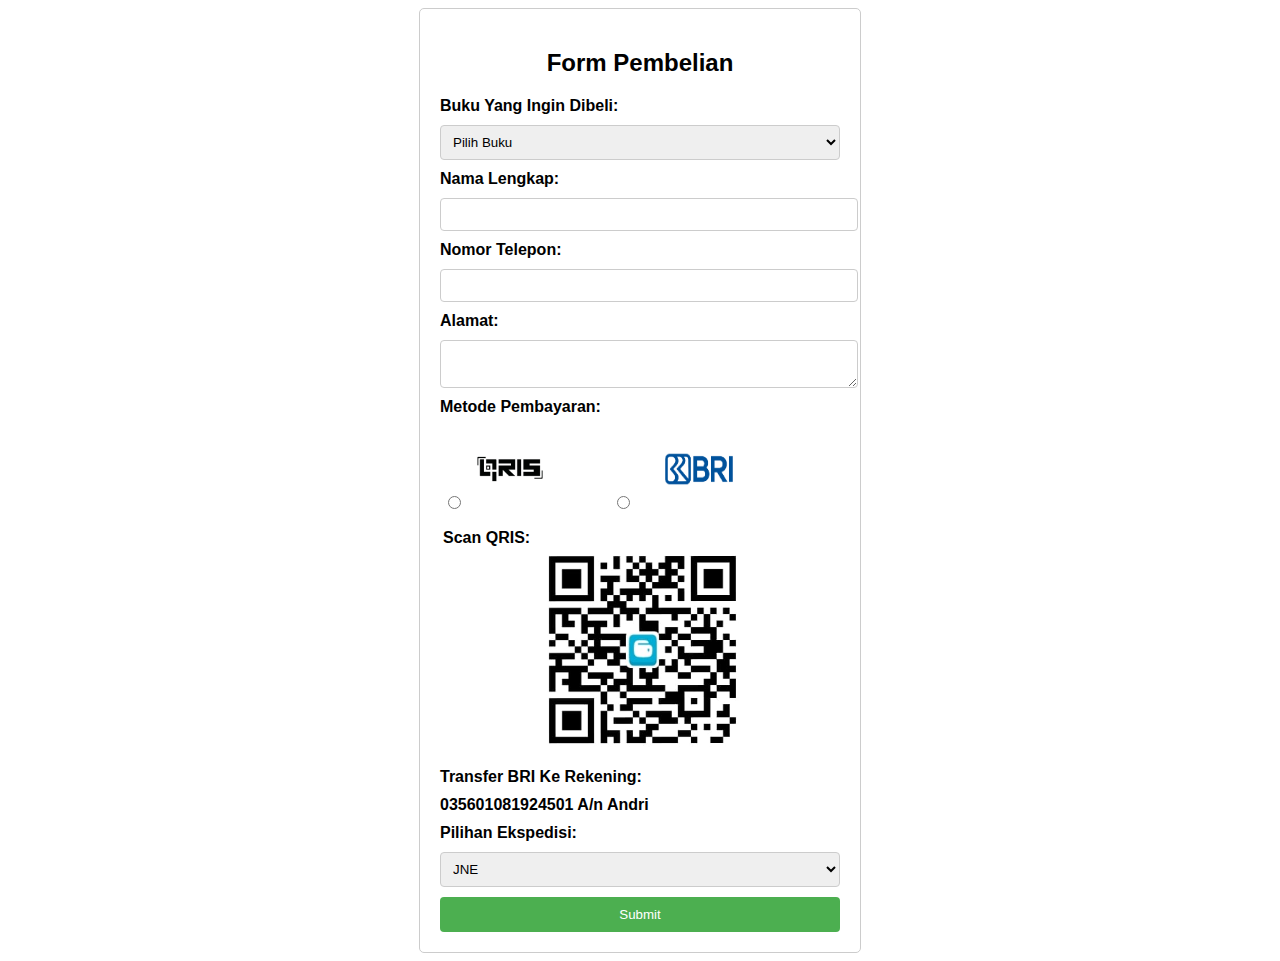
<file: formbeeli.html>
<!DOCTYPE html>
<html lang="en">
<head>
    <meta charset="UTF-8">
    <meta name="viewport" content="width=device-width, initial-scale=1.0">
    <title>Form Pembelian</title>
    <link rel="stylesheet" href="formbeli.css">
    <link rel="website icon" type="png" href="3b557ea0-51ba-4460-8eab-3281bd4dcd89.png"/>
    <style>
        body {
    font-family: Arial, sans-serif;
}

.container {
    max-width: 400px;
    margin: 0 auto;
    padding: 20px;
    border: 1px solid #ccc;
    border-radius: 5px;
}

h2 {
    text-align: center;
}

form {
    display: grid;
    grid-gap: 10px;
}

label {
    font-weight: bold;
}

input[type="text"],
input[type="tel"],
textarea,
select {
    width: 100%;
    padding: 8px;
    border: 1px solid #ccc;
    border-radius: 4px;
}

input[type="radio"] {
    margin-right: 5px;
}

input[type="submit"] {
    background-color: #4CAF50;
    color: white;
    padding: 10px 20px;
    border: none;
    border-radius: 4px;
    cursor: pointer;
}

.popup {
    display: none;
    position: fixed;
    top: 0;
    left: 0;
    width: 100%;
    height: 100%;
    background-color: rgba(0, 0, 0, 0.7);
    z-index: 1;
    justify-content: center;
    align-items: center;
}

.popup-content {
    background-color: white;
    padding: 20px;
    border-radius: 5px;
    box-shadow: 0px 0px 10px 0px #000000;
    position: relative;
}

.close {
    position: absolute;
    top: 10px;
    right: 10px;
    cursor: pointer;
}


    </style>
</head>
<body>
    <div class="container">
        <h2>Form Pembelian</h2>
        <form id="purchaseForm">
            <label for="nama">Buku Yang Ingin Dibeli:</label>
            <select name="ekspedisi" id="">
                <option value="">Pilih Buku</option>
                <option value="JNE">Bumi</option>
                <option value="J&T">Bulan</option>
                <option value="SiCepat">Bintang</option>
                <option value="Anteraja">Komet Minor</option>
                <option value="">Selena</option>
                <option value="">Bibi Gill</option>
                <option value="">Matahari Minor</option>
                <option value="">Pulang</option>
                <option value="">Ceros Dan Batozar</option>
            </select>

            <label for="nama">Nama Lengkap:</label>
            <input type="text" id="nama" name="nama" required>

            <label for="telepon">Nomor Telepon:</label>
            <input type="tel" id="telepon" name="telepon" required>

            <label for="alamat">Alamat:</label>
            <textarea id="alamat" name="alamat" required></textarea>

            <label for="metodePembayaran">Metode Pembayaran:</label>
           
            <table>
                <tr>
                    <td>
                        <input type="radio" id="qr" name="metode">
                        <label for="qr">
                        <img src="qris.jpeg" alt="" style="width: 80px; height: 80px;" id="qris">
                        </label>
                    </td>
                    <td>
                        <input type="radio" id="cod" name="metode">
                        <label for="cod">
                        <img src="e60c7fb17ef375a76f66b48680c14352-removebg-preview.png" alt="" style="width: 120px; height: 80px;">
                        </label>
                    </td>
                </tr>
                <table>
                    <tr>
                    <td><label for="">Scan QRIS:</label></td>
                    </tr>
                    <tr>
                    <td><img src="qr.jpeg" alt="" style="width: 200px; height: 200px; margin-left: 100px;"></td>
                    </tr>
                </table>
                <label for="nama">Transfer BRI Ke Rekening:</label>
                <label for=""><b>035601081924501 A/n Andri</b></label>
                
            </table>
    
            <label for="ekspedisi">Pilihan Ekspedisi:</label>
            <select name="ekspedisi" id="">
            <option value="JNE">JNE</option>
            <option value="J&T">J&T</option>
            <option value="SiCepat">SiCEPAT</option>
            <option value="Anteraja">Anteraja</option>

               

            </select>
        
            

            <input type="submit" value="Submit">
        </form>
    </div>

    <div id="successPopup" class="popup">
        <div class="popup-content">
            <span class="close" onclick="closePopup()">&times;</span>
            <h3>Pembelian Berhasil!</h3>
            <p>Terima kasih atas pembelian Anda. Detail pembelian telah kami terima.</p>
        </div>
    </div>

    <script>
        const purchaseForm = document.getElementById("purchaseForm");
        const successPopup = document.getElementById("successPopup");

        purchaseForm.addEventListener("submit", function (e) {
            e.preventDefault();
            showPopup();
        });

        function showPopup() {
            successPopup.style.display = "block";
        }

        function closePopup() {
            successPopup.style.display = "none";
        }
    </script>
</body>
</html>
</file>
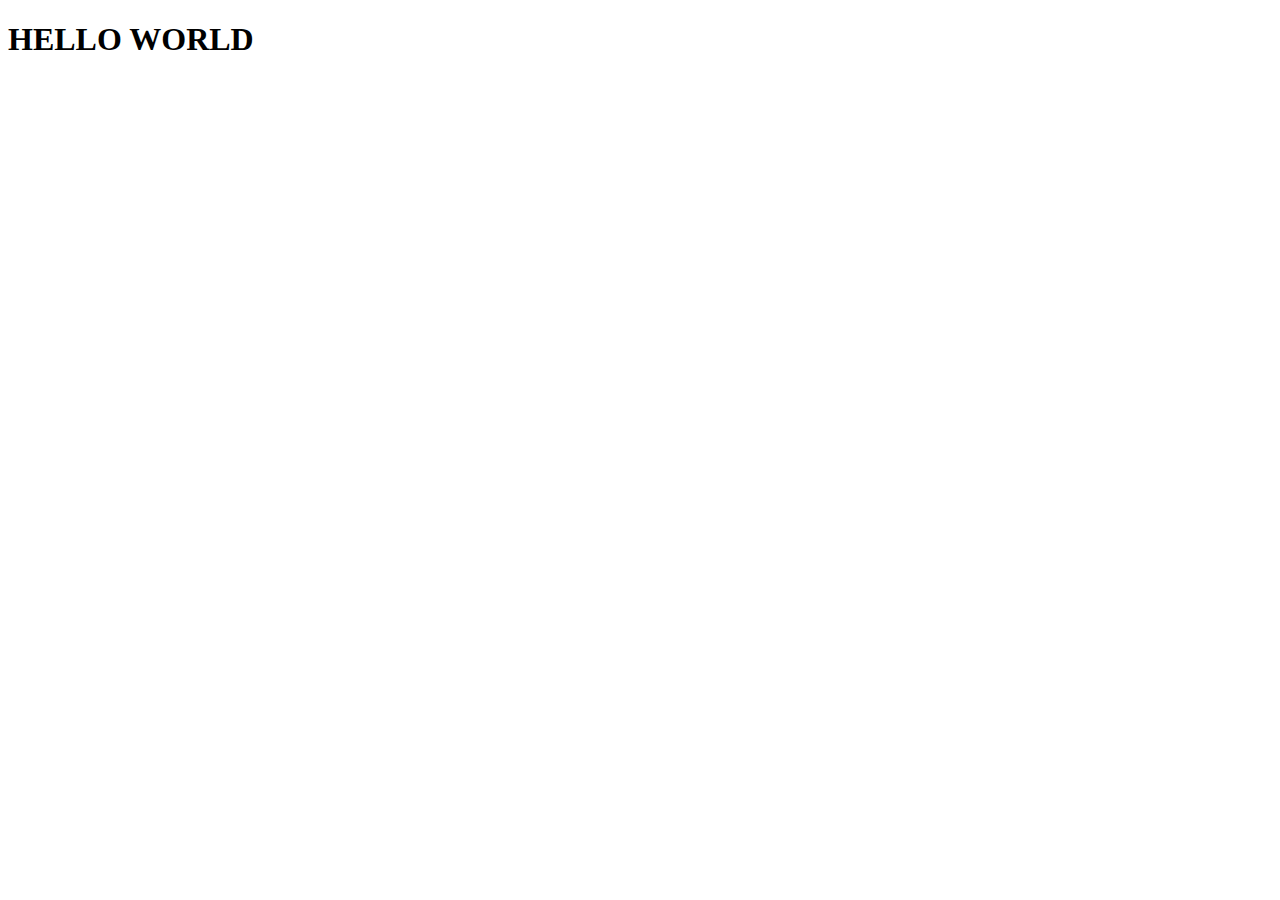
<file: halaman1 (2).html>
<!DOCTYPE html>
<html lang="en">
<head>
    <meta charset="UTF-8">
    <meta name="viewport" content="width=device-width, initial-scale=1.0">
    <title>Document</title>
</head>
<body>
    <h1> HELLO WORLD</h1>
    
</body>
</html>
</file>
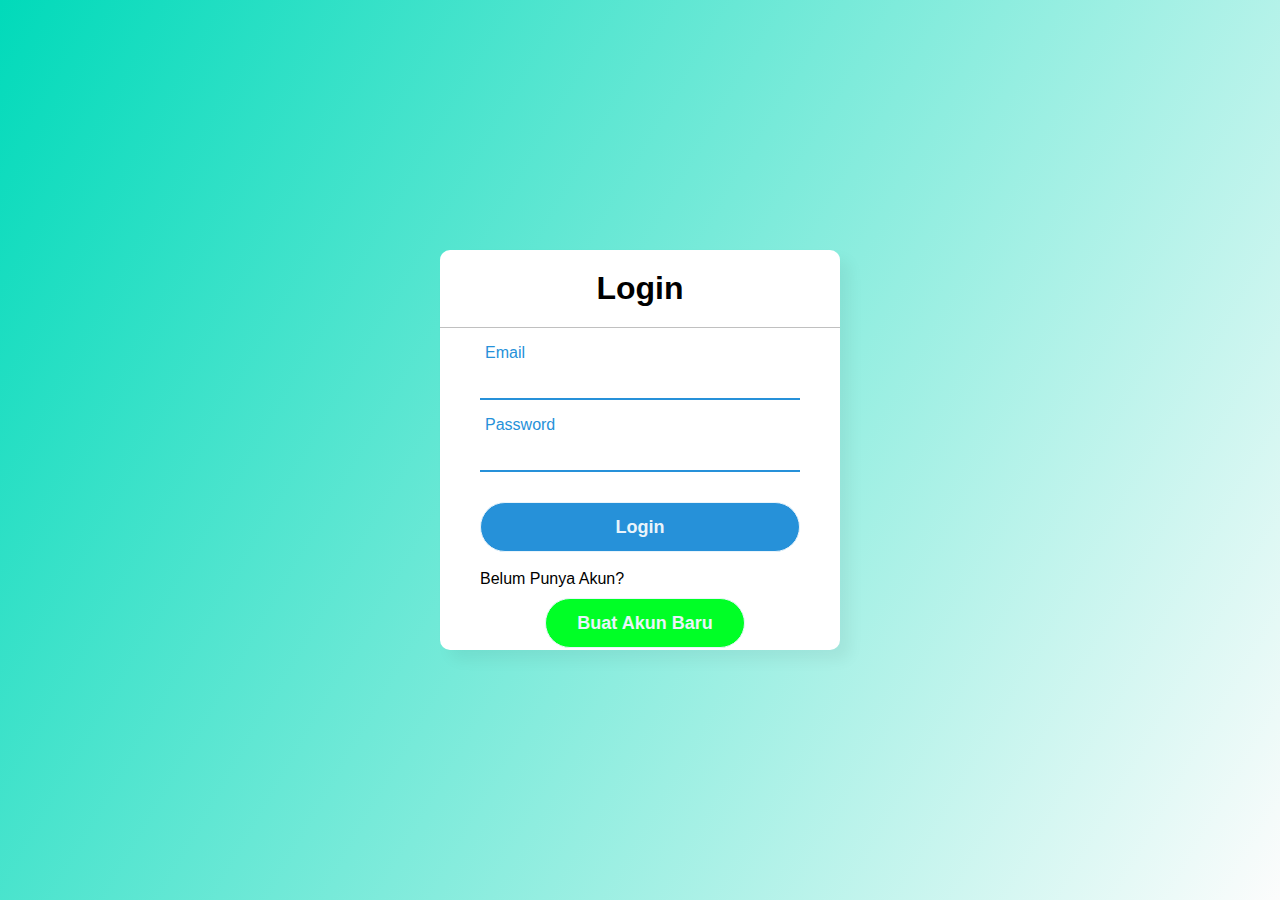
<file: login.html>
<!DOCTYPE html>

<html lang="en" dir="ltr">
  <head>
    <meta charset="utf-8">
    <title>Login</title>
    <link rel="stylesheet" href="ra.css">
    <link rel="website icon" type="png" href="3b557ea0-51ba-4460-8eab-3281bd4dcd89.png"/>

    <style>
      *{
  margin: 0;
  padding: 0;
  box-sizing: border-box;
  font-family: "Poppins", sans-serif;
}
body{
  margin: 0;
  padding: 0;
  background: linear-gradient(120deg,#01daba, #fcfcfc);
  height: 100vh;
  overflow: hidden;
}
.center{
  position: absolute;
  top: 50%;
  left: 50%;
  transform: translate(-50%, -50%);
  width: 400px;
  height: 400px;
  background: white;
  border-radius: 10px;
  box-shadow: 10px 10px 15px rgba(0,0,0,0.05);
}
.center h1{
  text-align: center;
  padding: 20px 0;
  border-bottom: 1px solid silver;
}
.center form{
  padding: 0 40px;
  box-sizing: border-box;
}
form .txt_field{
  position: relative;
  border-bottom: 2px solid #adadad;
  margin: 30px 0;
}
.txt_field input{
  width: 100%;
  padding: 0 5px;
  height: 40px;
  font-size: 16px;
  border: none;
  background: none;
  outline: none;
}
.txt_field label{
  position: absolute;
  top: 50%;
  left: 5px;
  color: #adadad;
  transform: translateY(-50%);
  font-size: 16px;
  pointer-events: none;
  transition: .5s;
}
.txt_field span::before{
  content: '';
  position: absolute;
  top: 40px;
  left: 0;
  width: 0%;
  height: 2px;
  background: #2691d9;
  transition: .5s;
}
.txt_field input:focus ~ label,
.txt_field input:valid ~ label{
  top: -5px;
  color: #2691d9;
}
.txt_field input:focus ~ span::before,
.txt_field input:valid ~ span::before{
  width: 100%;
}
.pass{
  margin: -5px 0 20px 5px;
  color: #a6a6a6;
  cursor: pointer;
}
.pass:hover{
  text-decoration: underline;
}
input[type="submit"]{
  width: 100%;
  height: 50px;
  border: 1px solid;
  background: #2691d9;
  border-radius: 25px;
  font-size: 18px;
  color: #e9f4fb;
  font-weight: 700;
  cursor: pointer;
  outline: none;
}
input[type="submit"]:hover{
  border-color: #2691d9;
  transition: .5s;
}
.signup_link{
  margin: 30px 0;
  text-align: center;
  font-size: 16px;
  color: #666666;
}
.signup_link a{
  color: #2691d9;
  text-decoration: none;
}
.signup_link a:hover{
  text-decoration: underline;
}


input[type="submit"] .buat {
  width: 500%;
  height: 50px;
  border: 1px solid;
  background: #00ff26;
  border-radius: 25px;
  font-size: 18px;
  color: #e9f4fb;
  font-weight: 700;
  cursor: pointer;
  outline: none;
}
    </style>
  </head>
  <body>
    <div class="center">
      <h1>Login</h1>
      <form method="post" action="file:///C:/Users/USER/Tugas%20Akhir%20Kelompok%201/projek%20perpus/projek%20perpus/ProjectLibrary.HTML#services">
        <div class="txt_field">
          <input type="text" >
          <span></span>
          <label>Email</label>
        </div>
        <div class="txt_field">
          <input type="password" >
          <span></span>
          <label>Password</label>
        </div>
        <a href="formbeeli.html">
        <input type="submit" value="Login" >
        </a>
        <br><br>
        <span>
          Belum Punya Akun?
        </span>
        <br>
        </form>

     
        <a href="register.html">
          <button  value="Buat Akun Baru" class="buat" style="width: 50%;
        height: 50px;
        border: 1px solid;
        background: #00ff26;
        border-radius: 25px;
        font-size: 18px;
        color: #e9f4fb;
        font-weight: 700;
        cursor: pointer;
        outline: none;
        margin-left: 105px;
        margin-top: 10px;">
        Buat Akun Baru
      
           
           

        </button>
        </a>

      
      
      
    </div>

  </body>
</html>
</file>
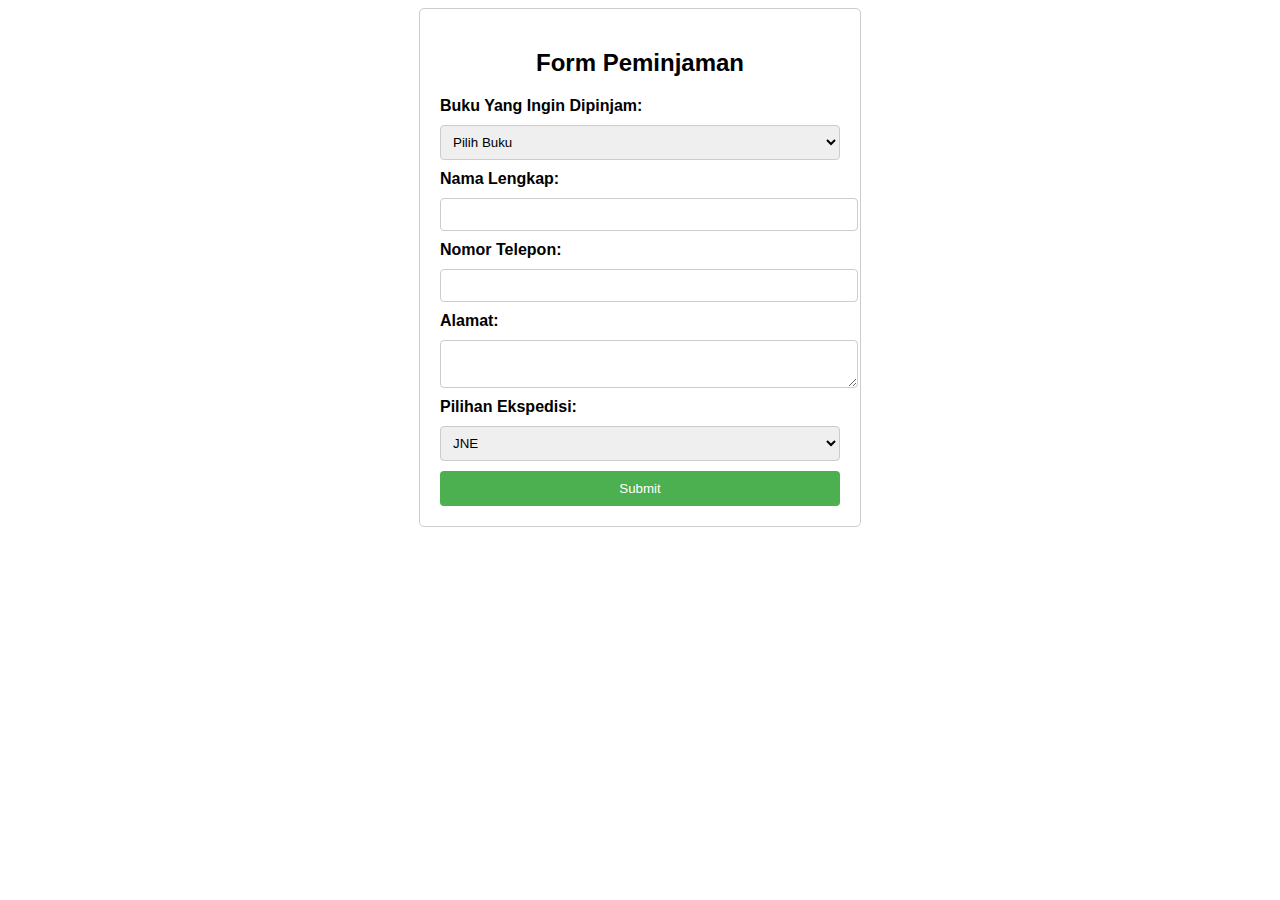
<file: pinjam.html>
<!DOCTYPE html>
<html lang="en">
<head>
    <meta charset="UTF-8">
    <meta name="viewport" content="width=device-width, initial-scale=1.0">
    <title>Form Peminjaman</title>
    <link rel="stylesheet" href="formbeli.css">
    <link rel="website icon" type="png" href="3b557ea0-51ba-4460-8eab-3281bd4dcd89.png">
    <style>
body {
    font-family: Arial, sans-serif;
}

.container {
    max-width: 400px;
    margin: 0 auto;
    padding: 20px;
    border: 1px solid #ccc;
    border-radius: 5px;
}

h2 {
    text-align: center;
}

form {
    display: grid;
    grid-gap: 10px;
}

label {
    font-weight: bold;
}

input[type="text"],
input[type="tel"],
textarea,
select {
    width: 100%;
    padding: 8px;
    border: 1px solid #ccc;
    border-radius: 4px;
}

input[type="radio"] {
    margin-right: 5px;
}

input[type="submit"] {
    background-color: #4CAF50;
    color: white;
    padding: 10px 20px;
    border: none;
    border-radius: 4px;
    cursor: pointer;
}

.popup {
    display: none;
    position: fixed;
    top: 0;
    left: 0;
    width: 100%;
    height: 100%;
    background-color: rgba(0, 0, 0, 0.7);
    z-index: 1;
    justify-content: center;
    align-items: center;
}

.popup-content {
    background-color: white;
    padding: 20px;
    border-radius: 5px;
    box-shadow: 0px 0px 10px 0px #000000;
    position: relative;
}

.close {
    position: absolute;
    top: 10px;
    right: 10px;
    cursor: pointer;
}


    </style>
</head>
<body>
    <div class="container">
        <h2>Form Peminjaman</h2>
        <form id="purchaseForm">
            <label for="nama">Buku Yang Ingin Dipinjam:</label>
            <select name="ekspedisi" id="">
                <option value="">Pilih Buku</option>
                <option value="JNE">Bumi</option>
                <option value="J&T">Bulan</option>
                <option value="SiCepat">Bintang</option>
                <option value="Anteraja">Komet Minor</option>
                <option value="">Selena</option>
                <option value="">Bibi Gill</option>
                <option value="">Matahari Minor</option>
                <option value="">Pulang</option>
                <option value="">Ceros Dan Batozar</option>
            </select>

            <label for="nama">Nama Lengkap:</label>
            <input type="text" id="nama" name="nama" required>

            <label for="telepon">Nomor Telepon:</label>
            <input type="tel" id="telepon" name="telepon" required>

            <label for="alamat">Alamat:</label>
            <textarea id="alamat" name="alamat" required></textarea>

    
            <label for="ekspedisi">Pilihan Ekspedisi:</label>
            <select name="ekspedisi" id="">
            <option value="JNE">JNE</option>
            <option value="J&T">J&T</option>
            <option value="SiCepat">SiCEPAT</option>
            <option value="Anteraja">Anteraja</option>

               

            </select>
        
            

            <input type="submit" value="Submit">
        </form>
    </div>

    <div id="successPopup" class="popup">
        <div class="popup-content">
            <span class="close" onclick="closePopup()">&times;</span>
            <h3>Pembelian Berhasil!</h3>
            <p>Terima kasih atas pembelian Anda. Detail pembelian telah kami terima.</p>
        </div>
    </div>

    <script>
        const purchaseForm = document.getElementById("purchaseForm");
        const successPopup = document.getElementById("successPopup");

        purchaseForm.addEventListener("submit", function (e) {
            e.preventDefault();
            showPopup();
        });

        function showPopup() {
            successPopup.style.display = "block";
        }

        function closePopup() {
            successPopup.style.display = "none";
        }
    </script>
</body>
</html>
</file>
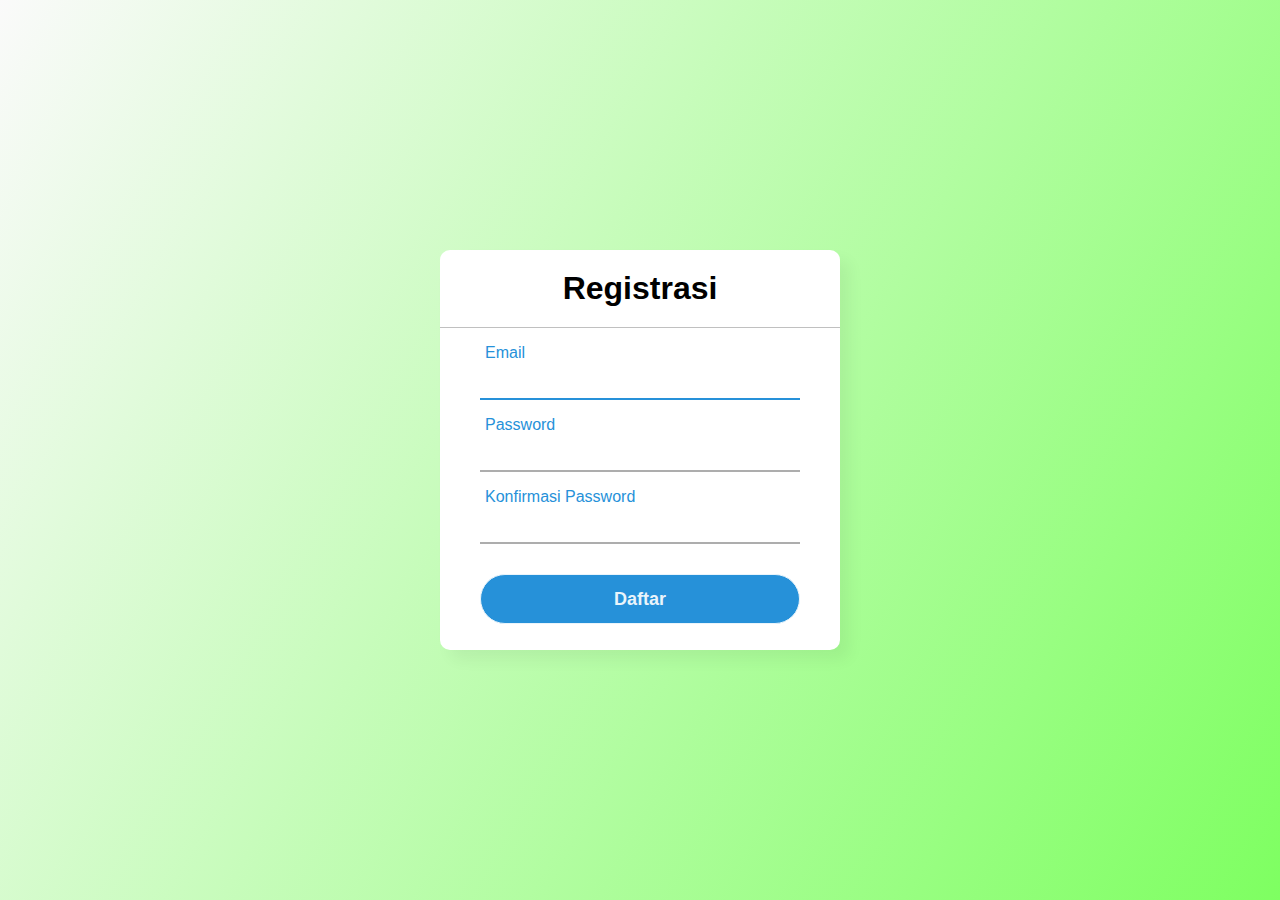
<file: register.html>
<html lang="en" dir="ltr">
  <head>
    <meta charset="utf-8">
    <title>Login</title>
    <link rel="stylesheet" href="re.css">
    <link rel="website icon" type="png" href="3b557ea0-51ba-4460-8eab-3281bd4dcd89.png" >
    <style>
      
*{
    margin: 0;
    padding: 0;
    box-sizing: border-box;
    font-family: "Poppins", sans-serif;
  }
  body{
    margin: 0;
    padding: 0;
    background: linear-gradient(120deg,#fafafa, #7eff61);
    height: 100vh;
    overflow: hidden;
  }
  .center{
    position: absolute;
    top: 50%;
    left: 50%;
    transform: translate(-50%, -50%);
    width: 400px;
    height: 400px;
    background: white;
    border-radius: 10px;
    box-shadow: 10px 10px 15px rgba(0,0,0,0.05);
  }
  .center h1{
    text-align: center;
    padding: 20px 0;
    border-bottom: 1px solid silver;
  }
  .center form{
    padding: 0 40px;
    box-sizing: border-box;
  }
  form .txt_field{
    position: relative;
    border-bottom: 2px solid #adadad;
    margin: 30px 0;
  }
  .txt_field input{
    width: 100%;
    padding: 0 5px;
    height: 40px;
    font-size: 16px;
    border: none;
    background: none;
    outline: none;
  }
  .txt_field label{
    position: absolute;
    top: 50%;
    left: 5px;
    color: #adadad;
    transform: translateY(-50%);
    font-size: 16px;
    pointer-events: none;
    transition: .5s;
  }
  .txt_field span::before{
    content: '';
    position: absolute;
    top: 40px;
    left: 0;
    width: 0%;
    height: 2px;
    background: #2691d9;
    transition: .5s;
  }
  .txt_field input:focus ~ label,
  .txt_field input:valid ~ label{
    top: -5px;
    color: #2691d9;
  }
  .txt_field input:focus ~ span::before,
  .txt_field input:valid ~ span::before{
    width: 100%;
  }
  .pass{
    margin: -5px 0 20px 5px;
    color: #a6a6a6;
    cursor: pointer;
  }
  .pass:hover{
    text-decoration: underline;
  }
  input[type="submit"]{
    width: 100%;
    height: 50px;
    border: 1px solid;
    background: #2691d9;
    border-radius: 25px;
    font-size: 18px;
    color: #e9f4fb;
    font-weight: 700;
    cursor: pointer;
    outline: none;
  }
  input[type="submit"]:hover{
    border-color: #2691d9;
    transition: .5s;
  }
  .signup_link{
    margin: 30px 0;
    text-align: center;
    font-size: 16px;
    color: #666666;
  }
  .signup_link a{
    color: #2691d9;
    text-decoration: none;
  }
  .signup_link a:hover{
    text-decoration: underline;
  }
  
  
  input[type="submit"] .buat {
    width: 500%;
    height: 50px;
    border: 1px solid;
    background: #00ff26;
    border-radius: 25px;
    font-size: 18px;
    color: #e9f4fb;
    font-weight: 700;
    cursor: pointer;
    outline: none;
  }
    </style>
  </head>
  <body>
    <div class="center">
      <h1>Registrasi</h1>
      <form method="post" action="index.html">
        <div class="txt_field">
          <input type="text" >
          <span></span>
          <label>Email</label>
        </div>
        <div class="txt_field">
          <input type="password" >
          <label>Password</label>
        </div>
        <div class="txt_field">
            <input type="password" >
            <label> Konfirmasi Password</label>
          </div>
        <a href="login.html">
        <input type="submit" value="Daftar" >
        </a>
</file>
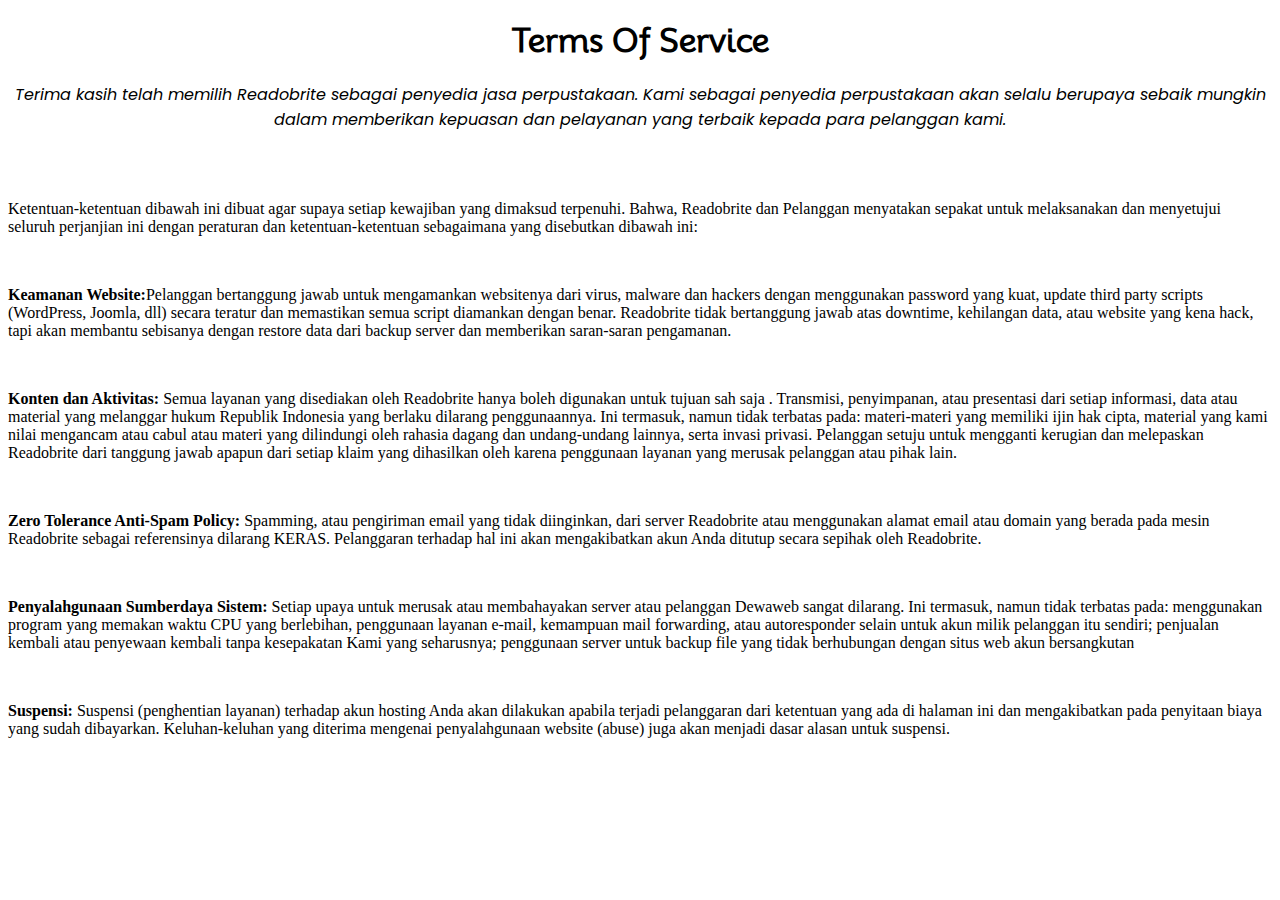
<file: term.html>
<!DOCTYPE html>
<html lang="en">
<head>
    <meta charset="UTF-8">
    <meta name="viewport" content="width=device-width, initial-scale=1.0">
    <title>Terms Of Service</title>
    <link rel="website icon" type="png" href="3b557ea0-51ba-4460-8eab-3281bd4dcd89.png">
    <style>
        @import url('https://fonts.googleapis.com/css2?family=Poppins:wght@300&display=swap');
        @import url('https://fonts.googleapis.com/css2?family=Mooli&family=Poppins:wght@300&display=swap');
        .teks{
            text-align: center;
            font-family: poppins;
        }
    </style>
</head>
<body>
    <h1 style="text-align: center; font-family: mooli;" id="term">Terms Of Service </h1>
    <p style="text-align: center; font-style: italic; font-family: poppins;" id="home">Terima kasih telah memilih Readobrite sebagai penyedia jasa perpustakaan. Kami sebagai penyedia perpustakaan akan selalu berupaya sebaik mungkin dalam memberikan kepuasan dan pelayanan yang terbaik kepada para pelanggan kami.</p>
    <br><br>
    <div id="ketentuan">
        <p>Ketentuan-ketentuan dibawah ini dibuat agar supaya setiap kewajiban yang dimaksud terpenuhi. Bahwa, Readobrite dan Pelanggan menyatakan sepakat untuk melaksanakan dan menyetujui seluruh perjanjian ini dengan peraturan dan ketentuan-ketentuan sebagaimana yang disebutkan dibawah ini:
        </p>
        <br>
        <p id="Keamanan"><b>Keamanan Website:</b>Pelanggan bertanggung jawab untuk mengamankan websitenya dari virus, malware dan hackers dengan menggunakan password yang kuat, update third party scripts (WordPress, Joomla, dll) secara teratur dan memastikan semua script diamankan dengan benar. Readobrite tidak bertanggung jawab atas downtime, kehilangan data, atau website yang kena hack, tapi akan membantu sebisanya dengan restore data dari backup server dan memberikan saran-saran pengamanan.
        </p>
        <br>
        <p id="konten"><b>Konten dan Aktivitas:</b> Semua layanan yang disediakan oleh Readobrite hanya boleh digunakan untuk tujuan sah saja . Transmisi, penyimpanan, atau presentasi dari setiap informasi, data atau material yang melanggar hukum Republik Indonesia yang berlaku dilarang penggunaannya. Ini termasuk, namun tidak terbatas pada: materi-materi yang memiliki ijin hak cipta, material yang kami nilai mengancam atau cabul atau materi yang dilindungi oleh rahasia dagang dan undang-undang lainnya, serta invasi privasi. Pelanggan setuju untuk mengganti kerugian dan melepaskan Readobrite dari tanggung jawab apapun dari setiap klaim yang dihasilkan oleh karena penggunaan layanan yang merusak pelanggan atau pihak lain.</p>
        <br>
        <p id="anti-spam"><b>Zero Tolerance Anti-Spam Policy:</b> Spamming, atau pengiriman email yang tidak diinginkan, dari server Readobrite atau menggunakan alamat email atau domain yang berada pada mesin Readobrite sebagai referensinya dilarang KERAS. Pelanggaran terhadap hal ini akan mengakibatkan akun Anda ditutup secara sepihak oleh Readobrite.
        </p>
        <br>
        <p id="salah"><b>Penyalahgunaan Sumberdaya Sistem:</b> Setiap upaya untuk merusak atau membahayakan server atau pelanggan Dewaweb sangat dilarang. Ini termasuk, namun tidak terbatas pada: menggunakan program yang memakan waktu CPU yang berlebihan, penggunaan layanan e-mail, kemampuan mail forwarding, atau autoresponder selain untuk akun milik pelanggan itu sendiri; penjualan kembali atau penyewaan kembali tanpa kesepakatan Kami yang seharusnya; penggunaan server untuk backup file yang tidak berhubungan dengan situs web akun bersangkutan</p>
        <br>
        <p id="suspen"><b>Suspensi:</b> Suspensi (penghentian layanan) terhadap akun hosting Anda akan dilakukan apabila terjadi pelanggaran dari ketentuan yang ada di halaman ini dan mengakibatkan pada penyitaan biaya yang sudah dibayarkan. Keluhan-keluhan yang diterima mengenai penyalahgunaan website (abuse) juga akan menjadi dasar alasan untuk suspensi.</p>
    </div>
</body>
</html>
</file>
<file: formbeli.css>
body {
    font-family: Arial, sans-serif;
}

.container {
    max-width: 400px;
    margin: 0 auto;
    padding: 20px;
    border: 1px solid #ccc;
    border-radius: 5px;
}

h2 {
    text-align: center;
}

form {
    display: grid;
    grid-gap: 10px;
}

label {
    font-weight: bold;
}

input[type="text"],
input[type="tel"],
textarea,
select {
    width: 100%;
    padding: 8px;
    border: 1px solid #ccc;
    border-radius: 4px;
}

input[type="radio"] {
    margin-right: 5px;
}

input[type="submit"] {
    background-color: #4CAF50;
    color: white;
    padding: 10px 20px;
    border: none;
    border-radius: 4px;
    cursor: pointer;
}

.popup {
    display: none;
    position: fixed;
    top: 0;
    left: 0;
    width: 100%;
    height: 100%;
    background-color: rgba(0, 0, 0, 0.7);
    z-index: 1;
    justify-content: center;
    align-items: center;
}

.popup-content {
    background-color: white;
    padding: 20px;
    border-radius: 5px;
    box-shadow: 0px 0px 10px 0px #000000;
    position: relative;
}

.close {
    position: absolute;
    top: 10px;
    right: 10px;
    cursor: pointer;
}
</file>
<file: ra.css>
*{
  margin: 0;
  padding: 0;
  box-sizing: border-box;
  font-family: "Poppins", sans-serif;
}
body{
  margin: 0;
  padding: 0;
  background: linear-gradient(120deg,#01daba, #fcfcfc);
  height: 100vh;
  overflow: hidden;
}
.center{
  position: absolute;
  top: 50%;
  left: 50%;
  transform: translate(-50%, -50%);
  width: 400px;
  height: 400px;
  background: white;
  border-radius: 10px;
  box-shadow: 10px 10px 15px rgba(0,0,0,0.05);
}
.center h1{
  text-align: center;
  padding: 20px 0;
  border-bottom: 1px solid silver;
}
.center form{
  padding: 0 40px;
  box-sizing: border-box;
}
form .txt_field{
  position: relative;
  border-bottom: 2px solid #adadad;
  margin: 30px 0;
}
.txt_field input{
  width: 100%;
  padding: 0 5px;
  height: 40px;
  font-size: 16px;
  border: none;
  background: none;
  outline: none;
}
.txt_field label{
  position: absolute;
  top: 50%;
  left: 5px;
  color: #adadad;
  transform: translateY(-50%);
  font-size: 16px;
  pointer-events: none;
  transition: .5s;
}
.txt_field span::before{
  content: '';
  position: absolute;
  top: 40px;
  left: 0;
  width: 0%;
  height: 2px;
  background: #2691d9;
  transition: .5s;
}
.txt_field input:focus ~ label,
.txt_field input:valid ~ label{
  top: -5px;
  color: #2691d9;
}
.txt_field input:focus ~ span::before,
.txt_field input:valid ~ span::before{
  width: 100%;
}
.pass{
  margin: -5px 0 20px 5px;
  color: #a6a6a6;
  cursor: pointer;
}
.pass:hover{
  text-decoration: underline;
}
input[type="submit"]{
  width: 100%;
  height: 50px;
  border: 1px solid;
  background: #2691d9;
  border-radius: 25px;
  font-size: 18px;
  color: #e9f4fb;
  font-weight: 700;
  cursor: pointer;
  outline: none;
}
input[type="submit"]:hover{
  border-color: #2691d9;
  transition: .5s;
}
.signup_link{
  margin: 30px 0;
  text-align: center;
  font-size: 16px;
  color: #666666;
}
.signup_link a{
  color: #2691d9;
  text-decoration: none;
}
.signup_link a:hover{
  text-decoration: underline;
}


input[type="submit"] .buat {
  width: 500%;
  height: 50px;
  border: 1px solid;
  background: #00ff26;
  border-radius: 25px;
  font-size: 18px;
  color: #e9f4fb;
  font-weight: 700;
  cursor: pointer;
  outline: none;
}
</file>
<file: re.css>
*{
    margin: 0;
    padding: 0;
    box-sizing: border-box;
    font-family: "Poppins", sans-serif;
  }
  body{
    margin: 0;
    padding: 0;
    background: linear-gradient(120deg,#fafafa, #7eff61);
    height: 100vh;
    overflow: hidden;
  }
  .center{
    position: absolute;
    top: 50%;
    left: 50%;
    transform: translate(-50%, -50%);
    width: 400px;
    height: 400px;
    background: white;
    border-radius: 10px;
    box-shadow: 10px 10px 15px rgba(0,0,0,0.05);
  }
  .center h1{
    text-align: center;
    padding: 20px 0;
    border-bottom: 1px solid silver;
  }
  .center form{
    padding: 0 40px;
    box-sizing: border-box;
  }
  form .txt_field{
    position: relative;
    border-bottom: 2px solid #adadad;
    margin: 30px 0;
  }
  .txt_field input{
    width: 100%;
    padding: 0 5px;
    height: 40px;
    font-size: 16px;
    border: none;
    background: none;
    outline: none;
  }
  .txt_field label{
    position: absolute;
    top: 50%;
    left: 5px;
    color: #adadad;
    transform: translateY(-50%);
    font-size: 16px;
    pointer-events: none;
    transition: .5s;
  }
  .txt_field span::before{
    content: '';
    position: absolute;
    top: 40px;
    left: 0;
    width: 0%;
    height: 2px;
    background: #2691d9;
    transition: .5s;
  }
  .txt_field input:focus ~ label,
  .txt_field input:valid ~ label{
    top: -5px;
    color: #2691d9;
  }
  .txt_field input:focus ~ span::before,
  .txt_field input:valid ~ span::before{
    width: 100%;
  }
  .pass{
    margin: -5px 0 20px 5px;
    color: #a6a6a6;
    cursor: pointer;
  }
  .pass:hover{
    text-decoration: underline;
  }
  input[type="submit"]{
    width: 100%;
    height: 50px;
    border: 1px solid;
    background: #2691d9;
    border-radius: 25px;
    font-size: 18px;
    color: #e9f4fb;
    font-weight: 700;
    cursor: pointer;
    outline: none;
  }
  input[type="submit"]:hover{
    border-color: #2691d9;
    transition: .5s;
  }
  .signup_link{
    margin: 30px 0;
    text-align: center;
    font-size: 16px;
    color: #666666;
  }
  .signup_link a{
    color: #2691d9;
    text-decoration: none;
  }
  .signup_link a:hover{
    text-decoration: underline;
  }
  
  
  input[type="submit"] .buat {
    width: 500%;
    height: 50px;
    border: 1px solid;
    background: #00ff26;
    border-radius: 25px;
    font-size: 18px;
    color: #e9f4fb;
    font-weight: 700;
    cursor: pointer;
    outline: none;
  }
</file>
